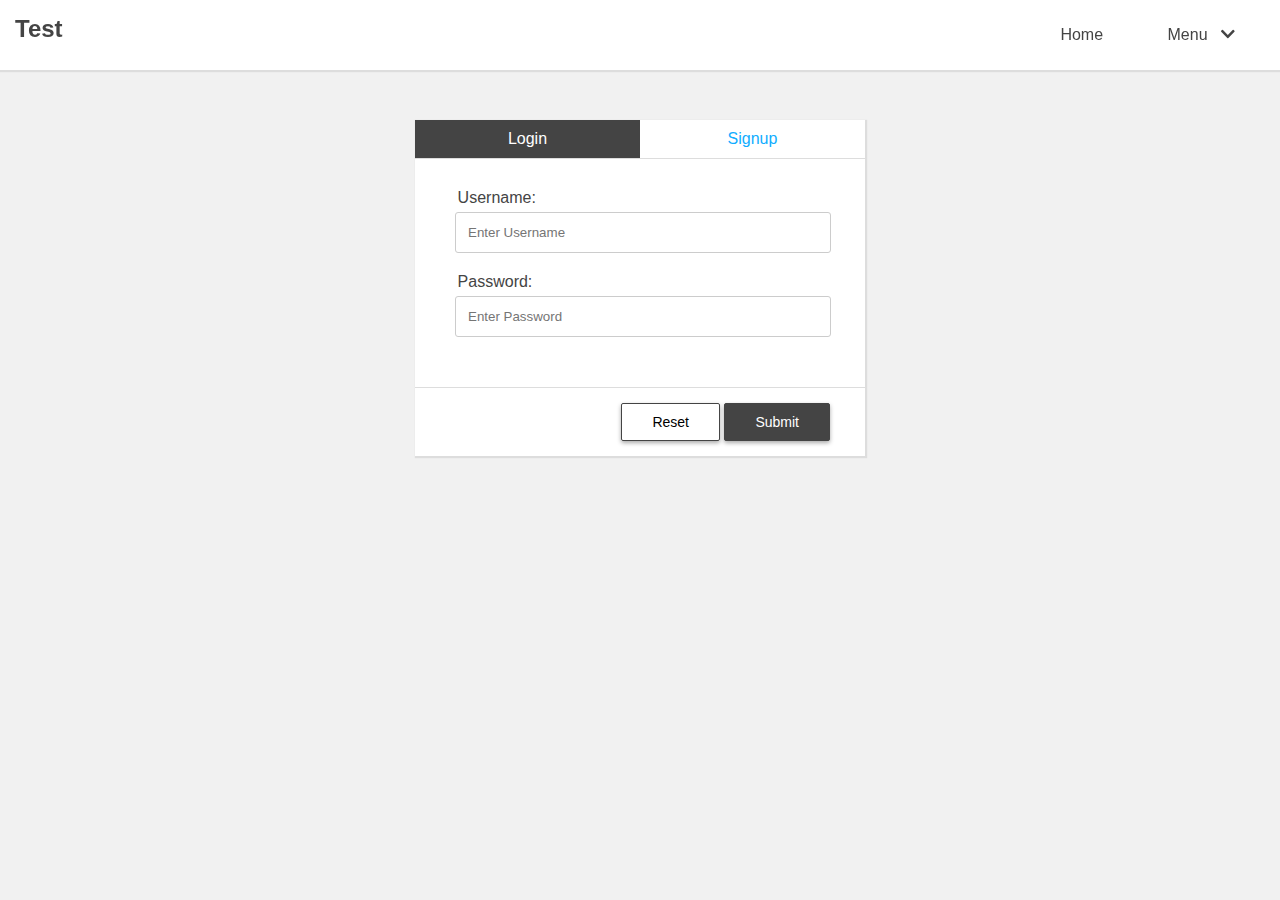
<file: index.html>
<!DOCTYPE html>
<html lang="en">
<head>
    <meta charset="UTF-8">
    <meta name="viewport" content="width=device-width, initial-scale=1.0">
    <meta http-equiv="X-UA-Compatible" content="ie=edge">
    <title>SignIn / SignUp</title>

    <link rel="stylesheet" href="https://cdnjs.cloudflare.com/ajax/libs/font-awesome/5.9.0/css/all.css">
    <link rel="stylesheet" href="css/style.css">
</head>
<body>
    <header class="row grid p-2">
        <div class="brand col-2">
            <h2>Test</h2>
        </div>
        <div class="nav-container col-10">
            <nav class="navBar closed">
                <a href="javascript:void(0)" class="nav-toggle"><img src="./images/menu-toggle.png" alt="Toggle Menu"></a>

                <ul class="menuList">
                    <li><a href="index.html">Home</a></li>
                    <li class="dropDown">
                        <a href="#">Menu &nbsp; <i class="fas fa-chevron-down"></i></a>
                        <div class="dropDownitems">
                            <ul>
                                <li><a href="#">link1</a></li>
                                <li><a href="#">Link2</a></li>
                                <li><a href="#">Link3</a></li>
                            </ul>
                        </div>
                    </li>
                </ul>
            </nav>
        </div>
        
    </header>
    <main>
        <!-- <div class="popup closed" style="display: none;">
            <div class="backdrop"></div> -->
            <div class="card box-shadow mt-5 w-50">
                <div class="card-head row-xs text-center">
                    <a class="d-block pointer col-xs-6 tabs active" data-target="#signInForm">Login</a>
                    <a class="d-block pointer col-xs-6 tabs" data-target="#signUpForm">Signup</a>
                </div>
                <div class="sign-form" id="signInForm">
                    <form action="profile.html" onsubmit="return validate(event)" method="POST">
                        <div class="card-body">
                            <div class="form-group">
                                <label for="user">Username:</label>
                                <input type="text" name="user" id="user" data-validation="required"
                                data-errmessage="Enter Your Username" placeholder="Enter Username">
                            </div>
                            <div class="form-group">
                                <label for="pass">Password:</label>
                                <input type="password" name="pass" id="pass" data-validation="required"
                                data-errmessage="Enter Your Password" placeholder="Enter Password">
                            </div>
                        </div>
                        <div class="card-footer text-right">
                            <button type="reset" role="button" class="btn btn-secondary pointer">Reset</button>
                            <button type="submit" role="button" class="btn btn-primary pointer">Submit</button>
                        </div>
                    </form>
                </div>
                <div class="sign-form hide" id="signUpForm">
                    <form onsubmit="validate(event, '#otpForm')" method="post">
                        <div class="card-body">
                            <div class="row">
                                <div class="col-6">
                                    <div class="form-group">
                                        <label for="fname">First Name:</label>
                                        <input type="text" name="fname" id="fname" data-validation="name"
                                            data-errmessage="Enter Your First Name" placeholder="Enter First Name">
                                    </div>
                                </div>
                                <div class="col-6">
                                    <div class="form-group">
                                        <label for="lname">Last Name:</label>
                                        <input type="text" name="lname" id="lname" data-validation="name"
                                            data-errmessage="Enter Your Last Name" placeholder="Enter Last Name">
                                    </div>
                                </div>
                            </div>
                
                            <div class="form-group">
                                <label for="email">Email:</label>
                                <input type="email" name="email" id="email" data-validation="email"
                                    data-errmessage="Enter Your Email" placeholder="Enter Email">
                            </div>
                            <div id="address_grp">
                                <div class="form-group" >
                                    <label for="address">Address:</label>
                                    <textarea class="add-txtarea" type="text" name="address" id="address" data-validation="required"
                                        data-errmessage="Enter Your Address" placeholder="Enter Address"></textarea>
                                    <a role="button" class="pointer add-more">+ Add More</a>
                                </div>
                            </div>
                            <div class="form-group">
                                <label for="mob">Mobile:</label>
                                <input type="number" maxlength="10" name="mob" id="mob" data-validation="mobile"
                                    data-errmessage="Enter Your Mobile No." placeholder="Enter Mobile No.">
                            </div>
                            <div class="form-group">
                                <label for="pass">Password:</label>
                                <input type="password" name="pass" id="pass" data-validation="required"
                                    data-errmessage="Enter Your Password" placeholder="Enter Password">
                            </div>
                        </div>
                
                        <div class="card-footer text-right">
                            <button type="reset" role="button" class="btn btn-secondary pointer">Reset</button>
                            <button type="submit" role="button" class="btn btn-primary pointer">Submit</button>
                        </div>
                    </form>
                </div>
                <div class="sign-form hide" data-nextinput="" id="otpForm">
                    <form action="profile.html" onsubmit="return validate(event)" method="post">
                        <div class="card-body">
                            <h5 class="text-center">Please Verify Your Mobile No.</h5><br>
                            <div class="form-group">
                                <label for="otp">OTP:</label>
                                <div class="row-xs">
                                    <div class="col-xs-3">
                                        <input class="otp-input" type="number" name="otp1" id="otp1" data-validation="required" 
                                        data-errmessage="Enter OTP"
                                        placeholder="-" maxlength="1" data-nextinput="#otp2">
                                    </div>
                                    <div class="col-xs-3">
                                        <input class="otp-input" type="number" name="otp2" id="otp2" data-validation="required" 
                                        data-errmessage="Enter OTP"
                                        placeholder="-" maxlength="1" data-nextinput="#otp3" data-previnput="#otp1">
                                    </div>
                                    <div class="col-xs-3">
                                        <input class="otp-input" type="number" name="otp3" id="otp3" data-validation="required" 
                                        data-errmessage="Enter OTP"
                                        placeholder="-" maxlength="1" data-nextinput="#otp4" data-previnput="#otp2">
                                    </div>
                                    <div class="col-xs-3">
                                        <input class="otp-input" type="number" name="otp4" id="otp4" data-validation="required" 
                                        data-errmessage="Enter OTP"
                                        placeholder="-" maxlength="1" data-previnput="#otp3">
                                    </div>
                                </div>
                                
                            </div>
                            
                        </div>
                
                        <div class="card-footer text-right">
                            <button type="reset" role="button" class="btn btn-secondary pointer">Reset</button>
                            <button type="submit" role="button" class="btn btn-primary pointer">Submit</button>
                        </div>
                    </form>
                </div>
            </div>
        <!-- </div> -->
    </main>

    <script src="https://code.jquery.com/jquery-3.4.1.slim.min.js"
        integrity="sha256-pasqAKBDmFT4eHoN2ndd6lN370kFiGUFyTiUHWhU7k8=" crossorigin="anonymous"></script>
        <!-- <script src="https://code.jquery.com/jquery-3.4.1.min.js"
            integrity="sha256-CSXorXvZcTkaix6Yvo6HppcZGetbYMGWSFlBw8HfCJo=" crossorigin="anonymous"></script> -->
    <script src="js/script.js"></script>
</body>
</html>
</file>
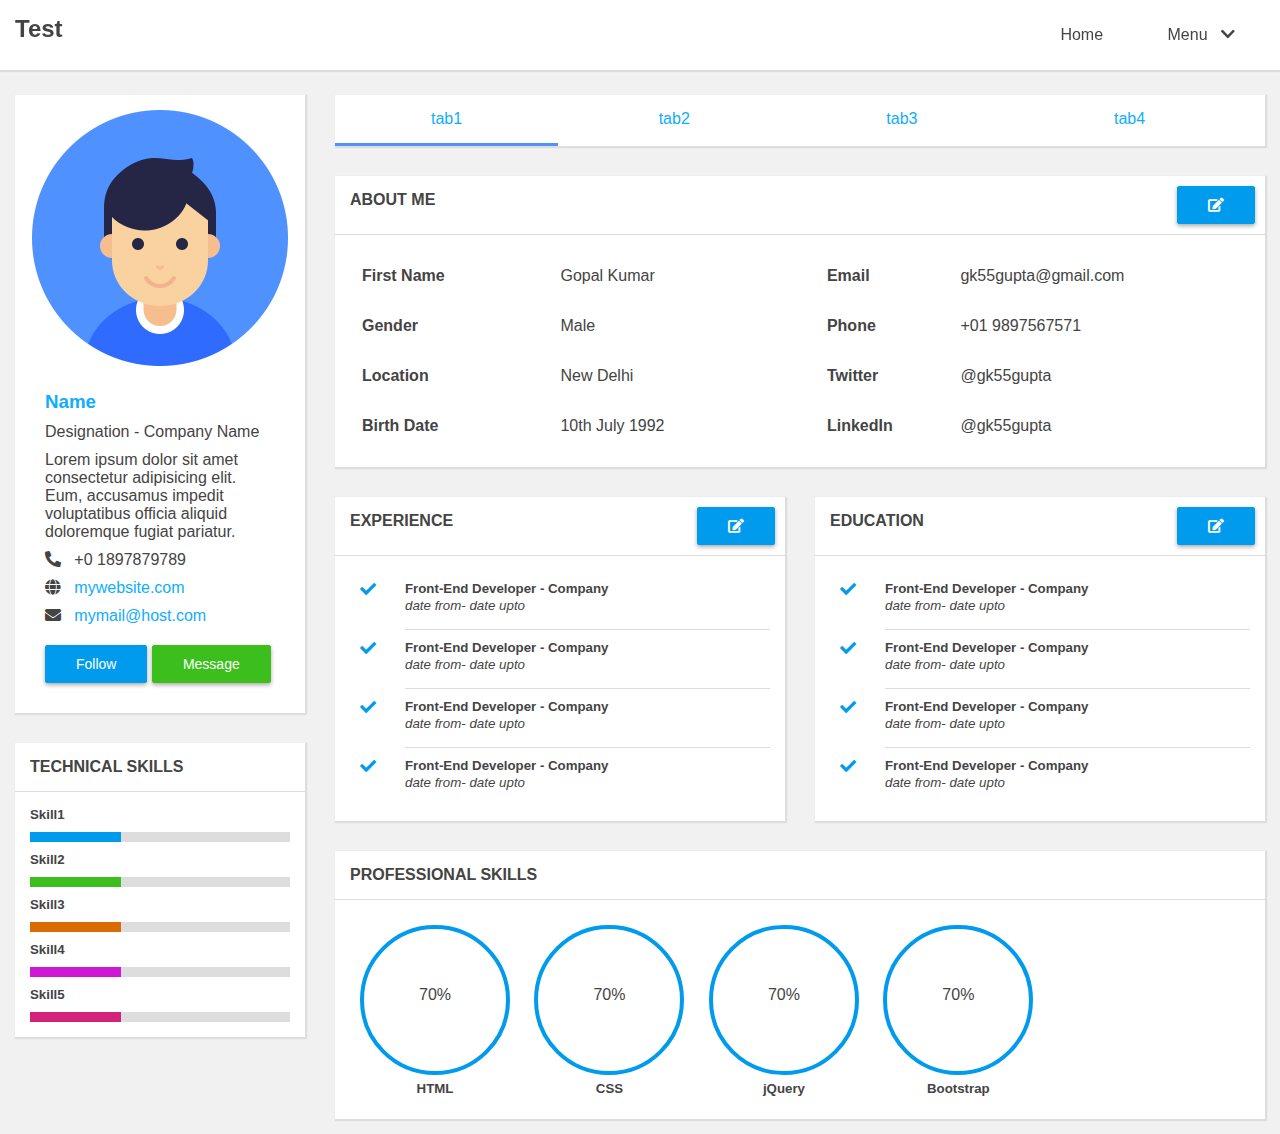
<file: profile.html>
<!DOCTYPE html>
<html lang="en">

<head>
    <meta charset="UTF-8">
    <meta name="viewport" content="width=device-width, initial-scale=1.0">
    <meta http-equiv="X-UA-Compatible" content="ie=edge">
    <title>Profile</title>

    <link rel="stylesheet" href="https://cdnjs.cloudflare.com/ajax/libs/font-awesome/5.9.0/css/all.css">
    <link rel="stylesheet" href="css/style.css">
</head>

<body>
    <header class="row grid p-2">
        <div class="brand col-2">
            <h2>Test</h2>
        </div>
        <div class="nav-container col-10">
            <nav class="navBar closed">
                <a href="javascript:void(0)" class="nav-toggle"><img src="./images/menu-toggle.png"
                        alt="Toggle Menu"></a>

                <ul class="menuList">
                    <li><a href="index.html">Home</a></li>
                    <li class="dropDown">
                        <a href="#">Menu &nbsp; <i class="fas fa-chevron-down"></i></a>
                        <div class="dropDownitems">
                            <ul>
                                <li><a href="#">link1</a></li>
                                <li><a href="#">Link2</a></li>
                                <li><a href="#">Link3</a></li>
                            </ul>
                        </div>
                    </li>
                </ul>
            </nav>
        </div>

    </header>


    <main class="mt-2">
        <div class="row">
            <div class="col-3 col-md-4">
                <div class="row">
                    <div class="col-12 p-2">
                        <div class="box-shadow p-2 bg-white">
                            <img class="avatar" src="images/user.png" alt="avatar">
                            <div class="details p-2">
                                <h3 class="title mt-2">Name</h3>
                                <p class=" mt-2">Designation - Company Name</p>
                                <p class=" mt-2">Lorem ipsum dolor sit amet consectetur adipisicing elit. Eum, accusamus
                                    impedit voluptatibus officia aliquid doloremque fugiat pariatur.</p>
                                <p class=" mt-2">
                                    <i class="fas fa-phone-alt"></i> &nbsp;
                                    +0 1897879789</p>
                                
                                <p class=" mt-2"><i class="fas fa-globe"></i> &nbsp;
                                    <a href="https://mywebsite.com" target="_blank">
                                    mywebsite.com</a><br>
                                </p>
                                <p class=" mt-2"><i class="fas fa-envelope"></i> &nbsp;
                                    <a href="mailto:mymail@host.com" target="_blank">
                                    mymail@host.com</a><br>
                                </p>
                                <p class="mt-2 text-left">
                                    <a class="btn btn-blue pointer mt-2">Follow</a>
                                    <a class="btn btn-green pointer">Message</a>
                                </p>
                                
                            </div>
                        </div>
                    </div>
                    <div class="col-12 p-2">
                        <div class="box-shadow bg-white">
                            <h4 class="caps border-bottom p-2">technical skills</h4>
                        </div>
                        <div class="box-shadow bg-white p-2">
                            <h5 class="grey-text">Skill1</h5>
                            <div class="skill skill1 mt-2">
                                <p class="fill"></p>
                            </div>
                            <h5 class="grey-text mt-2">Skill2</h5>
                            <div class="skill skill2 mt-2">
                                <p class="fill"></p>
                            </div>
                            <h5 class="grey-text mt-2">Skill3</h5>
                            <div class="skill skill3 mt-2">
                                <p class="fill"></p>
                            </div>
                            <h5 class="grey-text mt-2">Skill4</h5>
                            <div class="skill skill4 mt-2">
                                <p class="fill"></p>
                            </div>
                            <h5 class="grey-text mt-2">Skill5</h5>
                            <div class="skill skill5 mt-2">
                                <p class="fill"></p>
                            </div>
                        </div>
                    </div>
                </div>
            </div>
            <div class="col-9 col-md-8">
                <div class="row">
                    <div class="col-12 p-2">
                        <div class="box-shadow bg-white">
                            <div class="tab-pills">

                                <a class="p-2 tab-pill active pointer">tab1</a>
                                <a class="p-2 tab-pill pointer">tab2</a>
                                <a class="p-2 tab-pill pointer">tab3</a>
                                <a class="p-2 tab-pill pointer">tab4</a>
                            </div>
                        </div>
                    </div>
                    <div class="col-12 p-2">
                        <div class="bg-white box-shadow border-bottom">
                            <h4 class="caps p-2 d-inline-block">About me</h4>
                            <a class="btn btn-blue float-right m-2 pointer"><i class="fas fa-edit"></i></a>
                        </div>
                        <div class="row box-shadow bg-white ">
                            <div class="col-5 p-2">
                                <table>
                                    <tr>
                                        <th>First Name</th>
                                        <td>Gopal Kumar</td>
                                    </tr>
                                    <tr>
                                        <th>Gender</th>
                                        <td>Male</td>
                                    </tr>
                                    <tr>
                                        <th>Location</th>
                                        <td>New Delhi</td>
                                    </tr>
                                    <tr>
                                        <th>Birth Date</th>
                                        <td>10th July 1992</td>
                                    </tr>
                                </table>
                            </div>
                            <div class="col-1"></div>
                            <div class="col-5 p-2">
                                <table>
                                    <tr>
                                        <th>Email</th>
                                        <td>gk55gupta@gmail.com</td>
                                    </tr>
                                    <tr>
                                        <th>Phone</th>
                                        <td>+01 9897567571</td>
                                    </tr>
                                    <tr>
                                        <th>Twitter</th>
                                        <td>@gk55gupta</td>
                                    </tr>
                                    <tr>
                                        <th>LinkedIn</th>
                                        <td>@gk55gupta</td>
                                    </tr>
                                </table>
                            </div>
                            <div class="col-1"></div>
                        </div>
                        
                    </div>
                    <div class="col-12">
                        <div class="row">
                            <div class="col-6 p-2">
                                <div class="bg-white box-shadow border-bottom">
                                    <h4 class="caps p-2 d-inline-block">Experience</h4>
                                    <a class="btn btn-blue float-right m-2 pointer"><i class="fas fa-edit"></i></a>
                                </div>
                                <div class="box-shadow bg-white p-2">
                                    <div class="mt-2 rel pl-5">
                                        <i class="fas fa-check abs left text-blue"></i>
                                        <div class="border-bottom pb-2">
                                            <h5 class="grey-text">Front-End Developer - Company</h5>
                                            <small class="light-text"><em>date from- date upto</em></small>
                                        </div>
                                    </div>
                                    <div class="mt-2 rel pl-5">
                                        <i class="fas fa-check abs left text-blue"></i>
                                        <div class="border-bottom pb-2">
                                            <h5 class="grey-text">Front-End Developer - Company</h5>
                                            <small class="light-text"><em>date from- date upto</em></small>
                                        </div>
                                    </div>
                                    <div class="mt-2 rel pl-5">
                                        <i class="fas fa-check abs left text-blue"></i>
                                        <div class="border-bottom pb-2">
                                            <h5 class="grey-text">Front-End Developer - Company</h5>
                                            <small class="light-text"><em>date from- date upto</em></small>
                                        </div>
                                    </div>
                                    <div class="mt-2 rel pl-5">
                                        <i class="fas fa-check abs left text-blue"></i>
                                        <div class="pb-2">
                                            <h5 class="grey-text">Front-End Developer - Company</h5>
                                            <small class="light-text"><em>date from- date upto</em></small>
                                        </div>
                                    </div>
                                    
                                </div>                                   
                            </div>
                            <div class="col-6 p-2">
                                <div class="bg-white box-shadow border-bottom">
                                    <h4 class="caps p-2 d-inline-block">Education</h4>
                                    <a class="btn btn-blue float-right m-2 pointer"><i class="fas fa-edit"></i></a>
                                </div>
                                <div class="box-shadow bg-white p-2">
                                    <div class="mt-2 rel pl-5">
                                        <i class="fas fa-check abs left text-blue"></i>
                                        <div class="border-bottom pb-2">
                                            <h5 class="grey-text">Front-End Developer - Company</h5>
                                            <small class="light-text"><em>date from- date upto</em></small>
                                        </div>
                                    </div>
                                    <div class="mt-2 rel pl-5">
                                        <i class="fas fa-check abs left text-blue"></i>
                                        <div class="border-bottom pb-2">
                                            <h5 class="grey-text">Front-End Developer - Company</h5>
                                            <small class="light-text"><em>date from- date upto</em></small>
                                        </div>
                                    </div>
                                    <div class="mt-2 rel pl-5">
                                        <i class="fas fa-check abs left text-blue"></i>
                                        <div class="border-bottom pb-2">
                                            <h5 class="grey-text">Front-End Developer - Company</h5>
                                            <small class="light-text"><em>date from- date upto</em></small>
                                        </div>
                                    </div>
                                    <div class="mt-2 rel pl-5">
                                        <i class="fas fa-check abs left text-blue"></i>
                                        <div class="pb-2">
                                            <h5 class="grey-text">Front-End Developer - Company</h5>
                                            <small class="light-text"><em>date from- date upto</em></small>
                                        </div>
                                    </div>
                                
                                </div>
                            </div>
                        </div>
                    </div>
                    <div class="col-12 p-2">
                        <div class="box-shadow bg-white">
                            <h4 class="caps border-bottom p-2">Professional skills</h4>
                        </div>
                        <div class="box-shadow bg-white p-2">
                            <div class="pr-skill skill1 mt-2 border-circle text-center p-2 m-2">
                                <p class="">70%</p>
                                <h5 class="grey-text mt-2">HTML</h5>
                            </div>
                            <div class="pr-skill skill1 mt-2 border-circle text-center p-2 m-2">
                                <p class="">70%</p>
                                <h5 class="grey-text mt-2">CSS</h5>
                            </div>
                            <div class="pr-skill skill1 mt-2 border-circle text-center p-2 m-2">
                                <p class="">70%</p>
                                <h5 class="grey-text mt-2">jQuery</h5>
                            </div>
                            <div class="pr-skill skill1 mt-2 border-circle text-center p-2 m-2">
                                <p class="">70%</p>
                                <h5 class="grey-text mt-2">Bootstrap</h5>
                            </div>
                        </div>
                    </div>
                </div>
            </div>
        </div>
    </main>

    <script src="https://code.jquery.com/jquery-3.4.1.slim.min.js"
        integrity="sha256-pasqAKBDmFT4eHoN2ndd6lN370kFiGUFyTiUHWhU7k8=" crossorigin="anonymous"></script>
    <!-- <script src="https://code.jquery.com/jquery-3.4.1.min.js"
            integrity="sha256-CSXorXvZcTkaix6Yvo6HppcZGetbYMGWSFlBw8HfCJo=" crossorigin="anonymous"></script> -->
    <script src="js/script.js"></script>
</body>

</html>
</file>
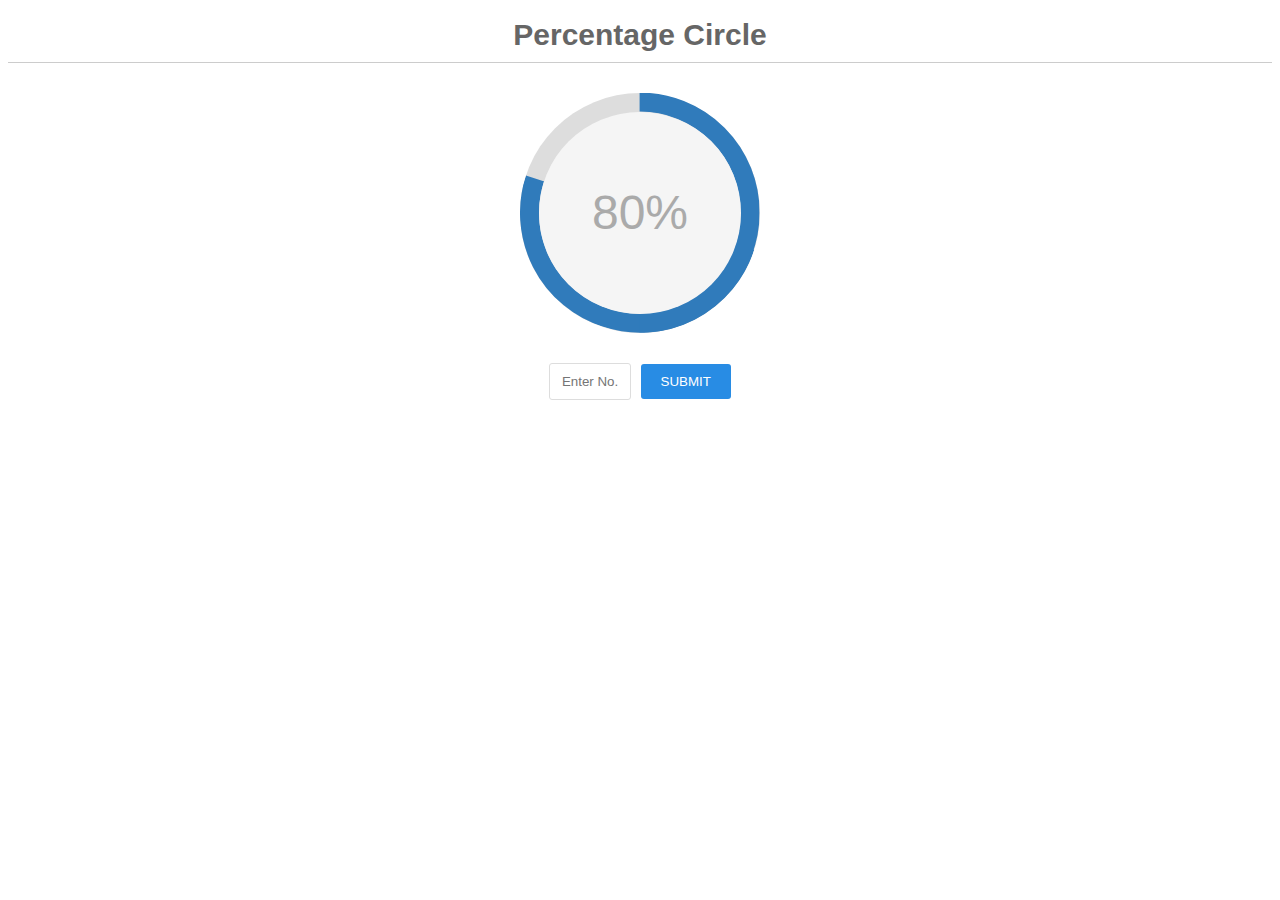
<file: progress.html>
<!DOCTYPE html>
<html lang="en">
<head>
    <meta charset="UTF-8">
    <meta name="viewport" content="width=device-width, initial-scale=1.0">
    <meta http-equiv="X-UA-Compatible" content="ie=edge">
    <title>Document</title>
    <style>
        body{
        font-family: arial;
        text-align: center;
        }
        .heading{
        padding: 10px;
        font-size: 30px;
        border-bottom: 1px solid #ccc;
        color: #666666;
        font-weight: bold;
        }
        .big{
        font-size: 240px;
        }
        .c100{
        position: relative;
        width: 1em;
        height: 1em;
        border-radius: 50%;
        background-color: #ddd;
        margin: 30px auto;
        }
        .c100:after{
        content: '';
        position: absolute;
        background-color: #f5f5f5;
        height: 0.84em;
        width: 0.84em;
        left: 0.08em;
        top: 0.08em;
        border-radius: 50%;
        }
        .no{
        position: absolute;
        top: 0;
        left: 0;
        width: 5em;
        font-size: 0.2em;
        line-height: 5em;
        color: #aaa;
        display: block;
        text-align: center;
        z-index: 1;
        }
        .slice{
        position: absolute;
        height: 1em;
        width: 1em;
        clip: rect(auto, auto, auto, auto);
        /*
        when width is less than 50%/ 180deg;
        clip: rect(0em, 1em, 1em, 0.5em);
        */
        }
        .slice .bar{
        position: absolute;
        border: 0.08em solid #307bbb;
        width: 0.84em;
        height: 0.84em;
        clip: rect(0em, 0.5em, 1em, 0em);
        border-radius: 50%;
        transform: rotate(288deg);
        }
        .slice .fill{
        -webkit-transform: rotate(180deg);
        transform: rotate(180deg);
        position: absolute;
        border: 0.08em solid #307bbb;
        width: 0.84em;
        height: 0.84em;
        clip: rect(0em, 0.5em, 1em, 0em);
        border-radius: 50%;
        }
        .inputs{
        margin: 0 auto;
        width: 200px;
        }
        input[type="text"]{
        padding: 10px;
        width: 60px;
        text-align: center;
        border-radius: 3px;
        border: 1px solid #ddd;
        margin-right: 5px;
        }
        button[type="button"]{
        background-color: #288ce4;
        color: #fff;
        padding: 10px 20px;
        border: none;
        border-radius: 3px;
        cursor: pointer;
        -webkit-transition-duration: 0.5s; /* Safari */
        transition-duration: 0.5s;
        }
        button[type="button"]:hover{
        box-shadow: 0px 5px 10px 2px rgba(0,0,0,0.3);
        }
    </style>
</head>
<body>
    <div class="heading">
        Percentage Circle
    </div>
    <div class="c100 big">
        <span class="no">80%</span>
        <div class="slice">
            <div class="bar"></div>
            <div class="fill"></div>
        </div>
    </div>
    <div class="inputs">
        <input type="text" name="value" maxlength="3" placeholder="Enter No.">
        <button type="button">
            SUBMIT
        </button>
    </div>
    <script src="https://code.jquery.com/jquery-3.1.1.min.js"></script>

    <script>
    
        $(document).ready(function(){
            $("input[type='text']").keydown(function(event){
                if (!((event.keyCode == 190) || (event.keyCode >= 48 && event.keyCode <= 57) || (event.keyCode>= 96 &&
                    event.keyCode <= 105) || event.keyCode==8 || event.keyCode==9 || event.keyCode==37 || event.keyCode==39 ||
                    event.keyCode==46)) { //not a number key or period so prevent event.preventDefault(); } });
                    
                    $("button[type='button' ]").on("click", function(){ 
                        var txtboxval=$("input[type='text' ]").val();
                        if(txtboxval=="" || txtboxval> 100){
                            alert("Enter only number & number should be less than 100.");
                            $("input[type='text']").val("");
                        } else {
                            if(txtboxval > 50){
                                txtboxval = txtboxval-50;
                                var val = 180/50;
                                var fval = val*txtboxval;
                                fval = fval + 180;
                                $(".slice").css({"clip":"rect(auto, auto, auto, auto)"});
                                $(".slice").append("<div class='bar'></div>");
                                $(".fill").css({"transform":"rotate(180deg)"});
                                $(".bar").css({"transform":"rotate("+fval+"deg)"});
                                $(".no").text($("input[type='text']").val()+"%");
                            } 
                            else {
                                var val = 180/50;
                                var fval = val*txtboxval;
                                fval = fval;
                                $(".slice").find(".bar").remove();
                                $(".slice").css({"clip":"rect(0em, 1em, 1em, 0.5em)"});
                                $(".fill").css({"transform":"rotate("+fval+"deg)"});
                                $(".no").text($("input[type='text']").val()+"%");
                            }
                        }
                    });
                }
            });

        });

    </script>
</body>
</html>
</file>
<file: css/style.css>
/*------------------------- Global Styles ---------------------------*/
* {
	margin:0;
	padding: 0;
}

* {
    -webkit-box-sizing: border-box;
    -moz-box-sizing: border-box;
    -ms-box-sizing: border-box;
    box-sizing: border-box;
}

body {
    font-family: 'Segoe UI', Tahoma, Geneva, Verdana, sans-serif;
    background: #f1f1f1;
    color: #444444;
    padding-top: 70px;
}

header {
    position: fixed;
    background: #fff;
    box-shadow: 1px 1px 1px 1px #ddd;
    top: 0;
    z-index: 9999;
}
p, h1, h2, h3, h4 {
    color: #444444;
}
a {
	color: #10adff;
	text-decoration: none;
}
.title {
	color: #10adff;
}
.grid {
    margin: auto;
    width: 100%;
}

.row {
    width: 100%;
    display: flex;
}
.row-xs {
    width: 100%;
    display: flex;
}
.row .row {
    flex-wrap: wrap;
}

.col-1 {
    width: 8.33%;
}

.col-2 {
    width: 16.66%;
}

.col-3 {
    width: 25%;
}
.col-xs-3 {
    width: 25%;
}

.col-4 {
    width: 33.33%;
}

.col-5 {
    width: 41.66%;
}

.col-6 {
    width: 50%;
}
.col-xs-6 {
    width: 50%;
}

.col-7 {
    width: 58.33%;
}

.col-8 {
    width: 66.66%;
}

.col-9 {
    width: 75%;
}

.col-10 {
    width: 83.33%;
}

.col-11 {
    width: 91.66%;
}

.col-12 {
    width: 100%;
}

.nav-toggle {
    display: none;
}

.nav-toggle img {
    width: 45px;
}

/* utilities classes */
.p-1 {
    padding: 5px;
}
.p-2 {
    padding: 15px;
}
.pb-2 {
    padding-bottom: 15px;
}

.py-2 {
    padding: 15px 0;
}
.pl-5 {
    padding-left: 55px;
}

.m-2 {
    margin: 10px;
}
.mt-2 {
    margin-top: 10px;
}
.mt-5 {
    margin-top: 50px !important;
}
.ml-5 {
    margin-left: 50px !important;
}
.rel {
    position: relative;
}
.abs {
    position: absolute;
}
.left {
    left: 10px;
}
.box-shadow {
    box-shadow: 1px 1px 1px 1px #ddd;
}
.hide {
    display: none;
}
.show {
    display: block;
}
.text-left {
    text-align: left;
}
.text-center {
    text-align: center;
}
.text-right {
    text-align: right;
}
.pointer {
    cursor: pointer;
}
.bg-white {
    background: white;
    overflow: auto;
}
.caps {
    text-transform: uppercase;
}
.border-bottom {
    border-bottom: 1px solid #ddd;
}
.float-right {
    float: right;
}
.d-inline-block {
    display: inline-block;
}
.text-blue {
    color: #009bec;
}
.border-circle {
    border-radius: 50%;
}

/*------------------------ Menu Bar Style --------------------------*/
.menuList{
	list-style-type:none;
	overflow:hidden;
	text-align: right;
}

/*------------------------ Level-1 Style ---------------------------*/

.menuList ul {
	list-style-type:none;
}

.menuList a {
	display:block;
	text-decoration:none;
	color: #444444;
	text-align: center;
	padding: 11px 30px;
}

.menuList a:hover:not(.active){
	background-color:#444;
	color: #fff;
}

.menuList > li{/* float:left; */display: inline-block;}

/*------------------------ Level-2 Style ---------------------------*/

.dropDownitems{
	display:none;
	position: absolute;
	background-color: #f9f9f9;
	min-width: 122px;
	box-shadow: 0px 8px 16px 0px rgba(0,0,0,0.2);
	right: 15px;
}

.dropDownitems a{
	color:#111;
}

.dropDownitems a:hover {color:#fff; }

.dropDown:hover > .dropDownitems {
    display: block;
	
}

/*------------------------ Level-3 Style ---------------------------*/
.dropDownitems3rdLvl{
	display:none;
	position:absolute;
	background-color: #f9f9f9;
    min-width: 122px;
	box-shadow: 0px 8px 16px 0px rgba(0,0,0,0.2);
	left:100%;
    top: 33%;
}

.dropDown:hover > .dropDownitems3rdLvl{
	display:block;
}

/* end menu styles */

.btn {
    box-shadow: 0px 2px 4px 0px #aaa;
    padding: 10px 30px;
    display: inline-block;
    border-radius: 2px;
    border: 1px solid #444;
    background: transparent;
    font-size: 14px;
}
.btn-secondary {}
.btn-primary {
    color: #fff;
    background: #444;
}
.btn-blue {
    background: #009bec;
    border-color: #009bec;
    color: #fff;
}
.btn-small {
	padding: 8px 10px;
}
.btn-green {
    background: #3cbf1c;
    border-color: #3cbf1c;
    color: #fff;
}

.slideInLeft {
  animation: 1s slidein;
}
.slideOutRight {
  animation: 1s slideOut;
}

.popup  {
    position: fixed;
    top:  0;
    left: 0;
    right: 0;
    bottom: 0;
}
.popup.open  {
    display: block;
}
.popup.closed .card {
    animation: .5s slideUp;
}
.popup.open .card {
    animation: .5s slideDown;
}
.backdrop {
    position: absolute;
    top: 0;
    left: 0;
    right: 0;
    bottom: 0;
    z-index: -1;
    background: rgba(0, 0, 0, 0.2);
}
.popup.fadeOut .backdrop {
    animation: fadeOut .5s;
}
.card {
    margin: 0 auto;
    background: #fff;
    width: 50%;
    min-width: 280px;
    max-width: 450px;
    overflow: hidden;
}

.card-head {
    border-bottom: 1px solid #ddd;
}
.card-head a {
    padding: 10px 20px;
}
.card-head a.active {
    background: #444444;
    color: #fff;
}
.card-body {
    border-bottom: 1px solid #ddd;
    padding: 30px 35px;
    overflow-y: auto;
    max-height: 365px;
}
.card-footer {
    padding: 15px 35px;
}

.avatar {
    margin: auto;
    display: block;
    max-width: 100%;
}
.skill {
    background: #ddd;
    height: 10px;
}
.skill .fill{
    height: 10px;
    width: 35%;
}
.pr-skill {
    display: inline-block;
    width: 150px;
    height: 150px;
    border: 4px solid;
    position: relative;
    margin-bottom: 25px;
}

.skill1 .fill {
    background: #009bec;
} 
.skill2 .fill {
    background: #3cbf1c;
} 
.skill3 .fill {
    background: #da6a02;
} 
.skill4 .fill {
    background: #ce18d4;
} 
.skill5 .fill {
    background: #d3227a;
}
.pr-skill.skill1 {
    border-color: #009bec;
}

.pr-skill.skill2 {
    border-color: #3cbf1c;
}

.pr-skill.skill3 {
    border-color: #da6a02;
}

.pr-skill.skill4 {
    border-color: #ce18d4;
}

.pr-skill.skill5 {
    border-color: #d3227a;
}
.pr-skill p {
    position: absolute;
    top: 40%;
    left: 50%;
    transform: translate(-50%);
}
.pr-skill h5 {
    position: absolute;
    top: 100%;
    left: 50%;
    transform: translate(-50%);
}

.tab-pills {min-width: 800px;overflow-x: auto;width: 100%;}
.tab-pill {
    display: inline-block;
    width: 24%;
    text-align: center;
    min-width: 190px;
}
.tab-pill.active {
	border-bottom: 3px solid #4f92ff;
}
th {
    width: 25%;
    text-align: left;
    padding: 0;
    padding-left: 10px;
}

td {padding: 15px;width: 20%;}

.form-group {
    position: relative;
}
label {
    display: block;
    width: 98%;
    margin-left: auto;
}
input, textarea {
    width: 99%;
    padding: 12px;
    margin: 5px;
    margin-bottom: 20px;
    border-radius: 3px;
    resize: none;
    border: 1px solid #ccc;
}
.add-more {
    position: absolute;
    bottom: 5px;
    font-size: 13px;
    right: 0;
}


/* css for form validation */
input[type=number] {
    -moz-appearance:textfield;
}
input[type=number]::-webkit-inner-spin-button, 
input[type=number]::-webkit-outer-spin-button {
    -webkit-appearance:none;
    margin:0;
}
input[type=number]:hover {
    -moz-appearance:textfield;
}
.position-relative {
    position: relative!important;
}

span.error {
    position: absolute;
    left: 5px;
    bottom: 5px;
    color: #a61f00;
    font-size:12px;
    padding-left: 0px;
    text-align: left;
}
input.invalid {
    border-bottom-color: #a61f00;
    outline: none;
}


/*-------------------------------------------------------------------*/

@media (min-width: 660px) and (max-width: 1200px){
    .col-md-4 {
        width: 33.33%;
    }
    .col-md-8 {
        width: 66.66%;
    }
}
@media screen and (max-width: 660px){
    .nav-toggle {
        display: inline-block;
        margin-left: -65px;
        padding: 8px;
    }
    .menuList {
    }
	.menuList > li {
		display: block;
    }
    .navBar {
        position: fixed;
        top: 0;
        left: 100%;
        right: 0;
        background: #e0e0e0;
        bottom: 0;
        z-index: 999;
    }
    .navBar.expanded {
        left: 40%;
        animation: .7s slidein;
    }
    .navBar.collapsed {
        animation: .7s slideOut;
        /* display: none; */
    }
    .row {
        flex-wrap: wrap;
    }
    [class*="col-"] {
        width: 100%;
    }
    .pr-skill {
        width: 100px;
        height: 100px;
    }
}


/* animation keyframes */
@keyframes slidein {
  from {
    left: 100%;
  }

  to {
    left: 40%;
  }
}
@keyframes slideOut {
  from {
    left: 40%;
  }

  to {
    left: 100%;
  }
}
@keyframes slideDown {
  from {
    margin-top: -30%;
  }

  to {
    margin-top: 5%;
  }
}
@keyframes slideUp {
  from {
    margin-top: 5%;
  }

  to {
    margin-top: -30%;
  }
}
@keyframes fadeOut {
  from {
    opacity: 1;
  }

  to {
    opacity: 0;
  }
}
</file>
